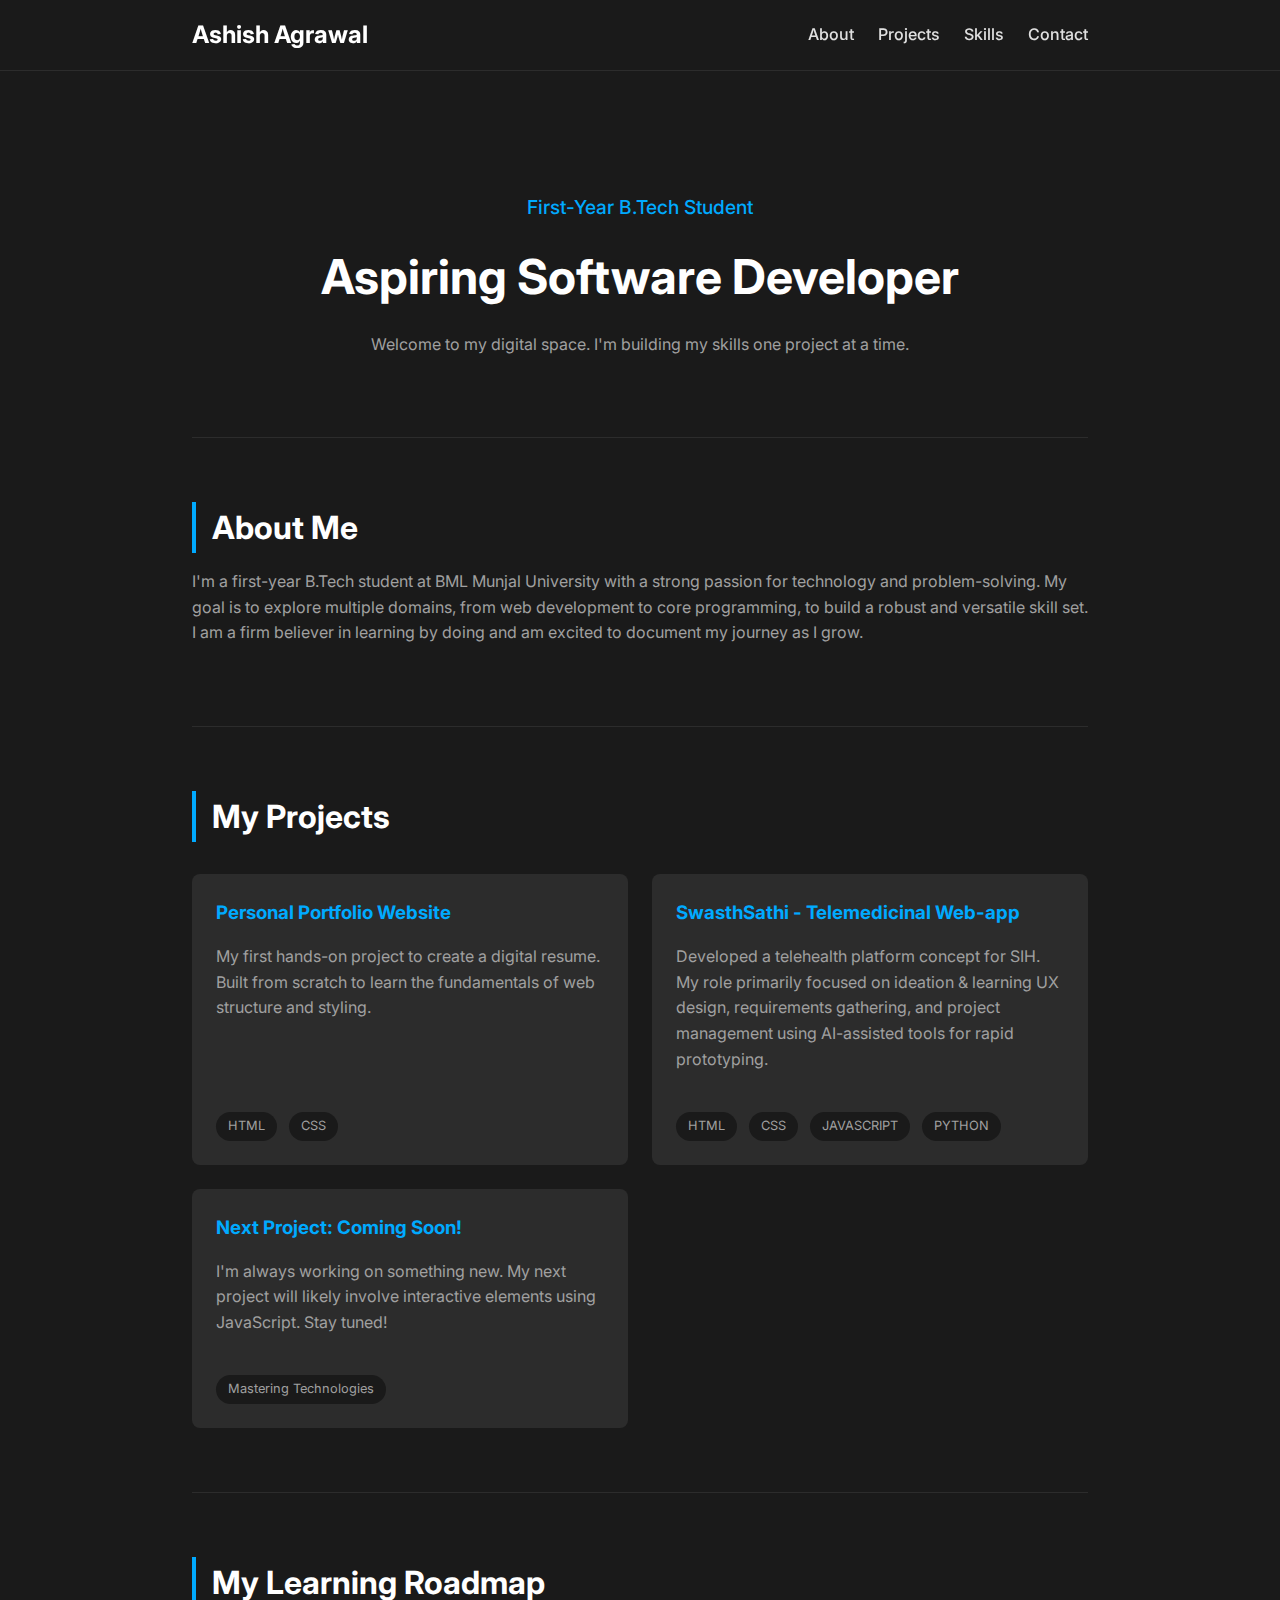
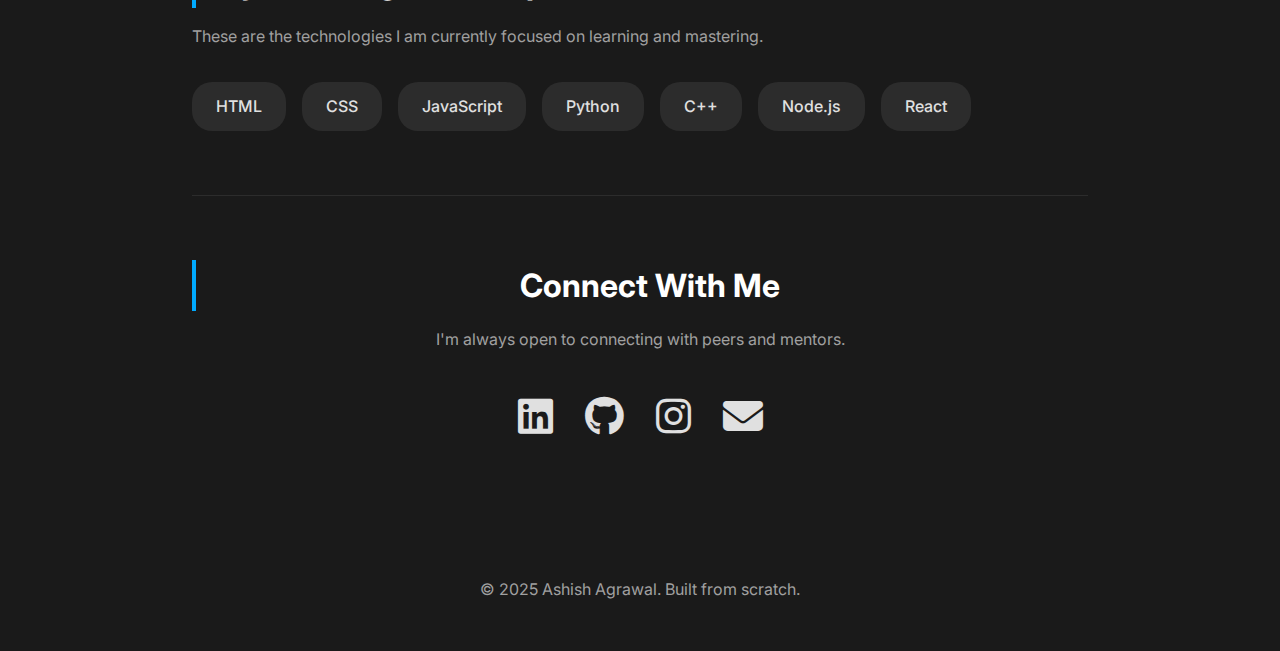
<file: profile.html>
<!DOCTYPE html>
<html lang="en">
<head>
    <meta charset="UTF-8">
    <meta name="viewport" content="width=device-width, initial-scale=1.0">
    <title>Ashish Agrawal - Portfolio</title>
    
    <!-- Google Fonts: Inter -->
    <link rel="preconnect" href="https://fonts.googleapis.com">
    <link rel="preconnect" href="https://fonts.gstatic.com" crossorigin>
    <link href="https://fonts.googleapis.com/css2?family=Inter:wght@400;500;700&display=swap" rel="stylesheet">
    
    <!-- Font Awesome for Icons -->
    <link rel="stylesheet" href="https://cdnjs.cloudflare.com/ajax/libs/font-awesome/6.5.1/css/all.min.css" xintegrity="sha512-DTOQO9RWCH3ppGqcWaEA1BIZOC6xxalwEsw9c2QQeAIftl+Vegovlnee1c9QX4TctnWMn13TZye+giMm8e2LwA==" crossorigin="anonymous" referrerpolicy="no-referrer" />

    <style>
        /* --- GLOBAL STYLES & VARIABLES --- */
        :root {
            --bg-color: #1a1a1a;
            --card-color: #2c2c2c;
            --primary-color: #00aaff;
            --text-color: #e0e0e0;
            --text-secondary: #a0a0a0;
        }

        * {
            margin: 0;
            padding: 0;
            box-sizing: border-box;
        }

        html, body {
            font-family: 'Inter', sans-serif;
            background-color: var(--bg-color);
            color: var(--text-color);
            line-height: 1.6;
            scroll-behavior: smooth;
        }

        .container {
            max-width: 960px;
            margin: 0 auto;
            padding: 2rem;
        }

        section {
            padding: 4rem 0;
            border-bottom: 1px solid var(--card-color);
        }
        section:last-of-type {
            border-bottom: none;
        }

        h1, h2, h3 {
            color: white;
            margin-bottom: 1rem;
        }
        h1 { font-size: 3rem; }
        h2 { font-size: 2rem; border-left: 4px solid var(--primary-color); padding-left: 1rem; }
        p { color: var(--text-secondary); margin-bottom: 1rem; }

        /* --- HEADER & NAVIGATION --- */
        header {
            background-color: rgba(26, 26, 26, 0.8);
            backdrop-filter: blur(10px);
            position: fixed;
            width: 100%;
            top: 0;
            z-index: 1000;
            border-bottom: 1px solid var(--card-color);
        }

        nav {
            display: flex;
            justify-content: space-between;
            align-items: center;
            padding: 1rem 2rem;
            max-width: 960px;
            margin: 0 auto;
        }

        nav .logo {
            font-size: 1.5rem;
            font-weight: 700;
            color: white;
        }

        nav ul {
            list-style: none;
            display: flex;
            gap: 1.5rem;
        }

        nav a {
            text-decoration: none;
            color: var(--text-color);
            font-weight: 500;
            transition: color 0.3s ease;
        }

        nav a:hover {
            color: var(--primary-color);
        }
        
        /* --- HERO/WELCOME SECTION --- */
        .hero {
            padding-top: 10rem; /* Add padding to push content below fixed header */
            text-align: center;
        }
        .hero .subtitle {
            font-size: 1.2rem;
            color: var(--primary-color);
            font-weight: 500;
        }

        /* --- PROJECTS SECTION --- */
        .project-grid {
            display: grid;
            grid-template-columns: repeat(auto-fit, minmax(300px, 1fr));
            gap: 1.5rem;
            margin-top: 2rem;
        }

        .project-card {
            background-color: var(--card-color);
            padding: 1.5rem;
            border-radius: 8px;
            transition: transform 0.3s ease, box-shadow 0.3s ease;
            display: flex;
            flex-direction: column;
        }

        .project-card:hover {
            transform: translateY(-5px);
            box-shadow: 0 10px 20px rgba(0, 0, 0, 0.2);
        }

        .project-card h3 {
            color: var(--primary-color);
        }

        .project-card .tags {
            margin-top: auto; /* Pushes tags to the bottom */
            padding-top: 1rem;
        }

        .project-card .tag {
            display: inline-block;
            background-color: var(--bg-color);
            color: var(--text-secondary);
            padding: 0.25rem 0.75rem;
            border-radius: 15px;
            font-size: 0.8rem;
            margin-right: 0.5rem;
            margin-top: 0.5rem;
        }

        /* --- SKILLS SECTION --- */
        .skills-list {
            display: flex;
            flex-wrap: wrap;
            gap: 1rem;
            list-style: none;
            margin-top: 2rem;
        }

        .skills-list li {
            background-color: var(--card-color);
            padding: 0.75rem 1.5rem;
            border-radius: 20px;
            font-weight: 500;
            transition: background-color 0.3s ease;
        }
        .skills-list li:hover {
            background-color: var(--primary-color);
            color: var(--bg-color);
        }

        /* --- CONTACT SECTION --- */
        .contact-links {
            display: flex;
            gap: 2rem;
            margin-top: 2rem;
            justify-content: center;
        }
        .contact-links a {
            color: var(--text-color);
            font-size: 2.5rem;
            transition: color 0.3s ease, transform 0.3s ease;
        }
        .contact-links a:hover {
            color: var(--primary-color);
            transform: scale(1.1);
        }
        
        /* --- FOOTER --- */
        footer {
            text-align: center;
            padding: 2rem;
            color: var(--text-secondary);
        }
    </style>
</head>
<body>

    <!-- Header and Navigation Bar -->
    <header>
        <nav>
            <div class="logo">Ashish Agrawal</div>
            <ul>
                <li><a href="#about">About</a></li>
                <li><a href="#projects">Projects</a></li>
                <li><a href="#skills">Skills</a></li>
                <li><a href="#contact">Contact</a></li>
            </ul>
        </nav>
    </header>

    <main class="container">

        <!-- Hero Section: A welcoming message -->
        <section class="hero" id="home">
            <p class="subtitle">First-Year B.Tech Student</p>
            <h1>Aspiring Software Developer</h1>
            <p>Welcome to my digital space. I'm building my skills one project at a time.</p>
        </section>

        <!-- About Me Section -->
        <section id="about">
            <h2>About Me</h2>
            <p>
                I'm a first-year B.Tech student at BML Munjal University with a strong passion for technology and problem-solving. My goal is to explore multiple domains, from web development to core programming, to build a robust and versatile skill set. I am a firm believer in learning by doing and am excited to document my journey as I grow.
            </p>
        </section>

        <!-- Projects Section -->
        <section id="projects">
            <h2>My Projects</h2>
            <div class="project-grid">
                
                <!-- Project 1: Your Portfolio (this very project!) -->
                <div class="project-card">
                    <h3>Personal Portfolio Website</h3>
                    <p>My first hands-on project to create a digital resume. Built from scratch to learn the fundamentals of web structure and styling.</p>
                    <div class="tags">
                        <span class="tag">HTML</span>
                        <span class="tag">CSS</span>
                    </div>
                </div>

                <!-- Project 2: SwasthSathi -->
                <div class="project-card">
                    <h3>SwasthSathi - Telemedicinal Web-app</h3>
                    <p>Developed a telehealth platform concept for SIH. My role primarily focused on ideation & learning UX design, requirements gathering, and project management using AI-assisted tools for rapid prototyping.</p>
                    <div class="tags">
                        <span class="tag">HTML</span>
                        <span class="tag">CSS</span>
                        <span class="tag">JAVASCRIPT</span>
                        <span class="tag">PYTHON </span>
                    </div>
                </div>

                 <!-- Add a placeholder card for your next project! -->
                <div class="project-card">
                    <h3>Next Project: Coming Soon!</h3>
                    <p>I'm always working on something new. My next project will likely involve interactive elements using JavaScript. Stay tuned!</p>
                    <div class="tags">
                        <span class="tag">Mastering Technologies</span>
                    </div>
                </div>

            </div>
        </section>

        <!-- Skills Section -->
        <section id="skills">
            <h2>My Learning Roadmap</h2>
            <p>These are the technologies I am currently focused on learning and mastering.</p>
            <ul class="skills-list">
                <li>HTML</li>
                <li>CSS</li>
                <li>JavaScript</li>
                <li>Python</li>
                <li>C++</li>
                <li>Node.js</li>
                <li>React</li>
            </ul>
        </section>

        <!-- Contact Section -->
        <section id="contact" style="text-align: center;">
            <h2>Connect With Me</h2>
            <p>I'm always open to connecting with peers and mentors.</p>
            <div class="contact-links">
                <!-- IMPORTANT: Replace '#' with your actual profile links! -->
                <a href="https://www.linkedin.com/in/ashish-agrawal-18a18b361" target="_blank" aria-label="LinkedIn"><i class="fab fa-linkedin"></i></a>
                <a href="https://github.com/ashishagrawalcode" target="_blank" aria-label="GitHub"><i class="fab fa-github"></i></a>
                <a href="https://www.instagram.com/ashishagrawal_815/" target="_blank" aria-label="Instagram"><i class="fab fa-instagram"></i></a>
                <a href="mailto:agrawalashish815@gmail.com" target="_blank" aria-label="Email"><i class="fas fa-envelope"></i></a>
            </div>
        </section>
        
    </main>

    <footer>
        <p>&copy; 2025 Ashish Agrawal. Built from scratch.</p>
    </footer>

</body>
</html>
</file>
